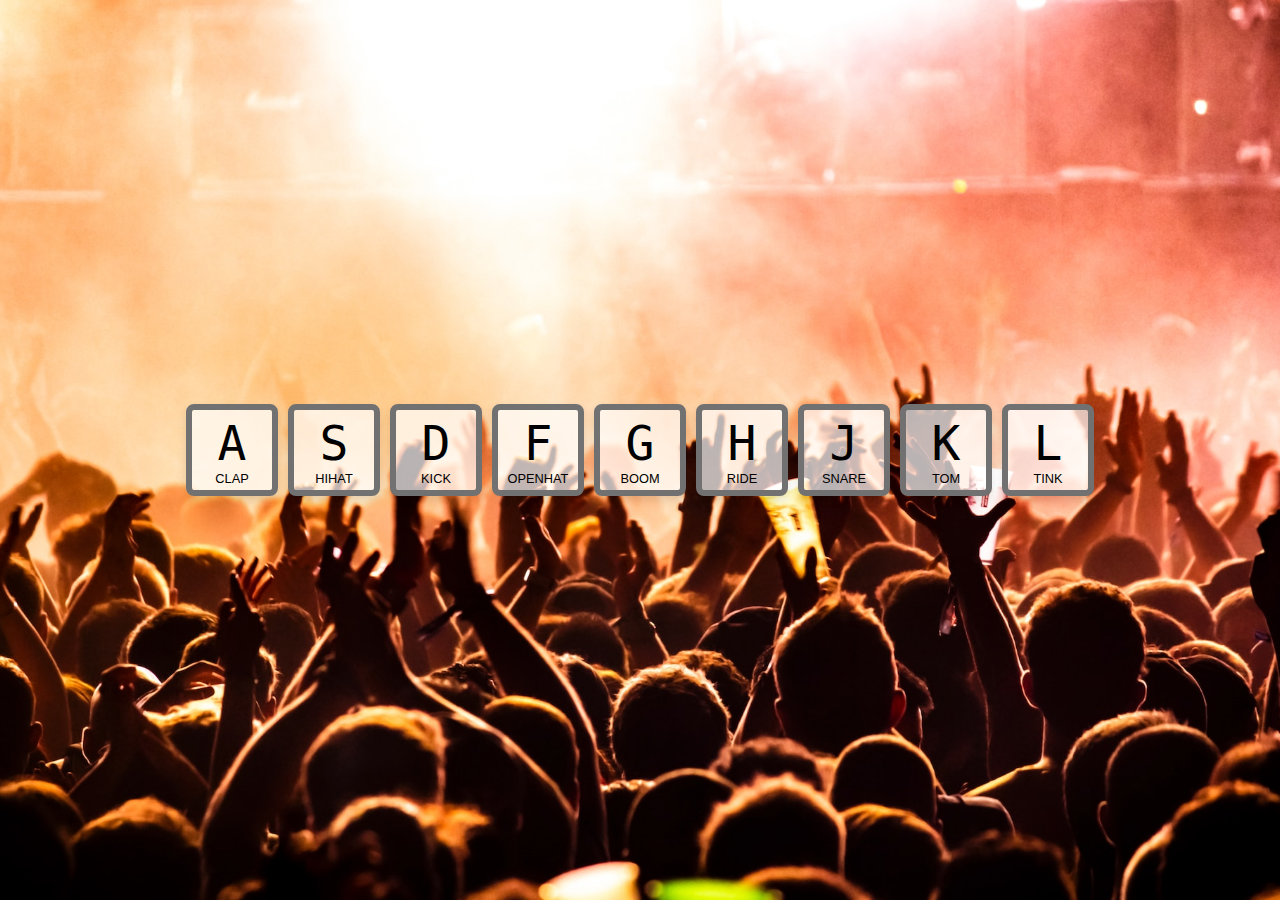
<file: index.html>
<!DOCTYPE html>
<html lang="en">
  <link rel="stylesheet" href="style.css" />
  <head>
    <meta charset="UTF-8" />
    <meta name="viewport" content="width=device-width, initial-scale=1.0" />
    <title>Drum-key</title>
  </head>

  <body>
    <div class="keys">
      <div data-key="65" class="key">
        <kbd>A</kbd>
        <span class="sound">clap</span>
      </div>
      <div data-key="83" class="key">
        <kbd>S</kbd>
        <span class="sound">hihat</span>
      </div>
      <div data-key="68" class="key">
        <kbd>D</kbd>
        <span class="sound">kick</span>
      </div>
      <div data-key="70" class="key">
        <kbd>F</kbd>
        <span class="sound">openhat</span>
      </div>
      <div data-key="71" class="key">
        <kbd>G</kbd>
        <span class="sound">boom</span>
      </div>
      <div data-key="72" class="key">
        <kbd>H</kbd>
        <span class="sound">ride</span>
      </div>
      <div data-key="74" class="key">
        <kbd>J</kbd>
        <span class="sound">snare</span>
      </div>
      <div data-key="75" class="key">
        <kbd>K</kbd>
        <span class="sound">tom</span>
      </div>
      <div data-key="76" class="key">
        <kbd>L</kbd>
        <span class="sound">tink</span>
      </div>
    </div>

    <audio data-key="65" src="./sounds/clap.wav"></audio>
    <audio data-key="83" src="./sounds/hihat.wav"></audio>
    <audio data-key="68" src="./sounds/kick.wav"></audio>
    <audio data-key="70" src="./sounds/openhat.wav"></audio>
    <audio data-key="71" src="./sounds/boom.wav"></audio>
    <audio data-key="72" src="./sounds/ride.wav"></audio>
    <audio data-key="74" src="./sounds/snare.wav"></audio>
    <audio data-key="75" src="./sounds/tom.wav"></audio>
    <audio data-key="76" src="./sounds/tink.wav"></audio>

    <script>
      function playSound(e) {
        const keyElement = e.target.closest(".key");
        if (!keyElement) return;

        const keyName = keyElement.dataset.key;
        const audio = document.querySelector(`audio[data-key="${keyName}"]`);

        if (audio) {
          audio.currentTime = 0;
          audio.play();
        }
        keyElement.classList.add("playing");
      }

      function removeTransition(e) {
        if (e.propertyName !== "transform") return;
        this.classList.remove("playing");
      }

      const keys = document.querySelectorAll(".key");
      keys.forEach((key) =>
        key.addEventListener("transitionend", removeTransition)
      );

      document.addEventListener("click", playSound);
    </script>
  </body>
</html>
</file>
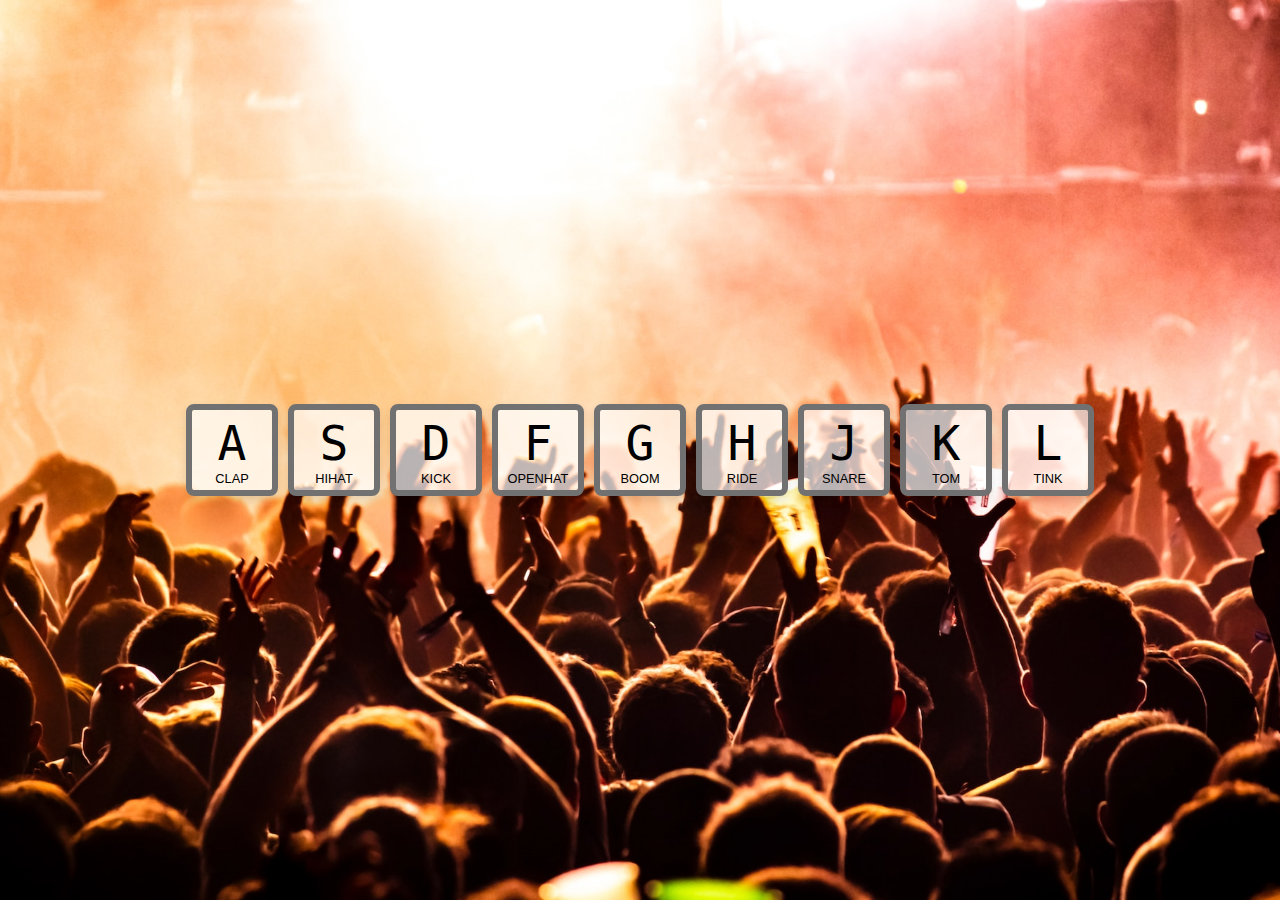
<file: index-FINISH.html>
<!DOCTYPE html>
<html lang="en">
  <link rel="stylesheet" href="style.css" />
  <head>
    <meta charset="UTF-8" />
    <meta name="viewport" content="width=device-width, initial-scale=1.0" />
    <title>Drum-key</title>
  </head>

  <body>
    <div class="keys">
      <div data-key="65" class="key">
        <kbd>A</kbd>
        <span class="sound">clap</span>
      </div>
      <div data-key="83" class="key">
        <kbd>S</kbd>
        <span class="sound">hihat</span>
      </div>
      <div data-key="68" class="key">
        <kbd>D</kbd>
        <span class="sound">kick</span>
      </div>
      <div data-key="70" class="key">
        <kbd>F</kbd>
        <span class="sound">openhat</span>
      </div>
      <div data-key="71" class="key">
        <kbd>G</kbd>
        <span class="sound">boom</span>
      </div>
      <div data-key="72" class="key">
        <kbd>H</kbd>
        <span class="sound">ride</span>
      </div>
      <div data-key="74" class="key">
        <kbd>J</kbd>
        <span class="sound">snare</span>
      </div>
      <div data-key="75" class="key">
        <kbd>K</kbd>
        <span class="sound">tom</span>
      </div>
      <div data-key="76" class="key">
        <kbd>L</kbd>
        <span class="sound">tink</span>
      </div>
    </div>

    <audio data-key="65" src="./sounds/clap.wav"></audio>
    <audio data-key="83" src="./sounds/hihat.wav"></audio>
    <audio data-key="68" src="./sounds/kick.wav"></audio>
    <audio data-key="70" src="./sounds/openhat.wav"></audio>
    <audio data-key="71" src="./sounds/boom.wav"></audio>
    <audio data-key="72" src="./sounds/ride.wav"></audio>
    <audio data-key="74" src="./sounds/snare.wav"></audio>
    <audio data-key="75" src="./sounds/tom.wav"></audio>
    <audio data-key="76" src="./sounds/tink.wav"></audio>

    <script>
      document.addEventListener("click", function (e) {
        const keyElement = e.target.closest(".key");
        if (!keyElement) return;

        const keyName = keyElement.dataset.key;
        const audio = document.querySelector(`audio[data-key="${keyName}"]`);

        if (audio) {
          audio.currentTime = 0;
          audio.play();
        }
      });
    </script>
  </body>
</html>
</file>
<file: style.css>
body {
  margin: 0;
  display: flex;
  align-items: center;
  justify-content: center;
  height: 100vh;
  background-image: url("./Audience2.jpg");
  background-size: cover;
  background-position: center;
  font-family: "Arial", sans-serif;
  font-size: 0.7rem;
}

.keys {
  display: flex;
  flex-wrap: wrap;
  justify-content: center;
  align-items: center;
  gap: 10px;
}

.key {
  display: flex;
  flex-direction: column;
  align-items: center;
  justify-content: center;
  width: 80px;
  height: 80px;
  background-color: rgba(255, 255, 255, 0.7);
  border: 0.4rem solid #717172;
  border-radius: 0.5rem;
  box-shadow: 0 4px 8px rgba(0, 0, 0, 0.1);
  transition: transform 0.1s ease;
}

.playing {
  transform: scale(1.1);
  border-color: #0bed87;
  box-shadow: 0 0 1rem rgba(0, 0, 0, 0.1);
}

kbd {
  display: block;
  font-size: 3rem;
}

.sound {
  font-size: 0.8rem;
  text-transform: uppercase;
}

@media (max-width: 768px) {
  body {
    background-size: contain;
  }

  .key {
    width: 60px;
    height: 60px;
    font-size: 1rem;
  }

  kbd {
    font-size: 1.2rem;
  }

  .sound {
    font-size: 0.7rem;
  }
}
</file>
